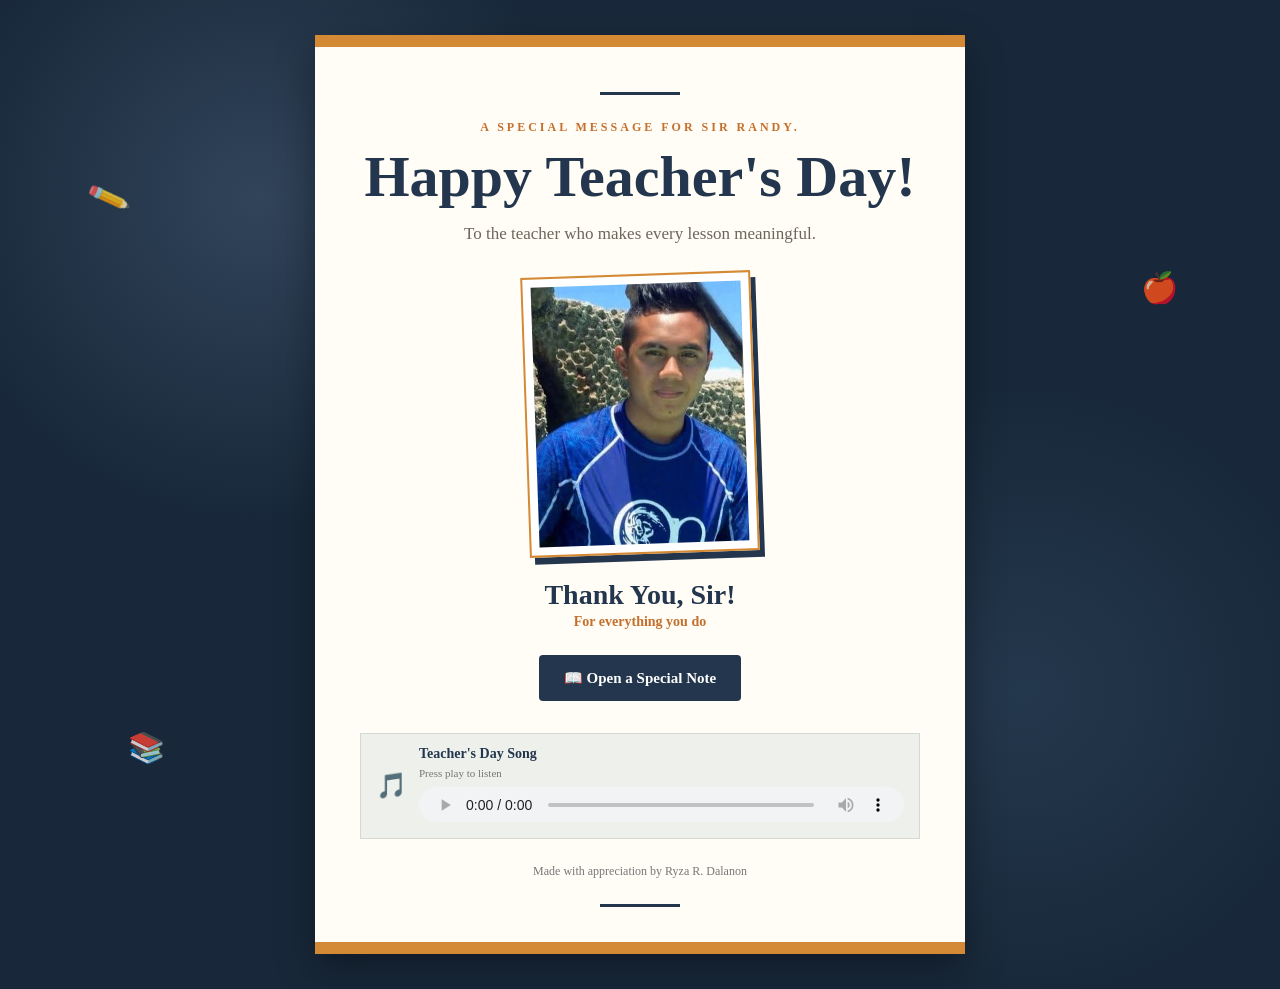
<file: index.html>
<!DOCTYPE html>
<html lang="en">
<head>
    <meta charset="UTF-8">
    <meta name="viewport" content="width=device-width, initial-scale=1.0">

    <title>Happy Teacher's Day</title>

    <link rel="stylesheet" href="style.css">
</head>

<body>

    <!-- Small decorations -->
    <div class="decoration pencil">✏️</div>
    <div class="decoration apple">🍎</div>
    <div class="decoration book">📚</div>

    <!-- Main paper -->
    <main class="paper">

        <!-- Top decoration -->
        <div class="top-line"></div>

        <p class="small-text">A SPECIAL MESSAGE FOR SIR RANDY.</p>

        <h1>
            Happy Teacher's Day! 
        </h1>

        <p class="subtitle">
            To the teacher who makes every lesson meaningful.
        </p>


        <!-- Teacher Photo -->
        <div class="photo-frame">

            <!--
                PHOTO:
                Put your photo in the same folder
                and name it teacher.jpg
            -->

            <img src="randypogi1.jpg" alt="Teacher Photo">

        </div>


        <!-- Teacher name -->
        <h2 class="teacher-name">
            Thank You, Sir!
        </h2>

        <p class="teacher-subject">
            For everything you do
        </p>


       


        <!-- Button -->
        <button id="surpriseButton">
            📖 Open a Special Note
        </button>


        <!-- Hidden message -->
        <div id="surpriseMessage" class="hidden-message">

            <div class="note-paper">

                <span>📌</span>

                

                <p>
                    Thank you for believing in us,
                    helping us when we struggle,
                    and celebrating our little achievements.
                </p>

                <p>
                    Your students will always remember
                    the lessons and memories you gave us.
                </p>

                <h3>Happy Teacher's Day! </h3>

            </div>

        </div>


        <!-- Simple music-style box -->
        <div class="music-box">

    <div class="music-icon">🎵</div>

    <div class="music-info">
        <strong>Teacher's Day Song</strong>
        <small>Press play to listen</small>

        <audio controls>
            <source src="audio.mp4" type="audio/mpeg">
            Your browser does not support audio.
        </audio>
    </div>

</div>


        <p class="footer-message">
            Made with appreciation by Ryza R. Dalanon
        </p>

        <div class="bottom-line"></div>

    </main>


    <script>
    const surpriseButton = document.getElementById("surpriseButton");
    const surpriseMessage = document.getElementById("surpriseMessage");

    surpriseButton.addEventListener("click", function () {

        surpriseMessage.classList.toggle("show");

        if (surpriseMessage.classList.contains("show")) {
            surpriseButton.textContent = "📕 Close the Special Note";
        } else {
            surpriseButton.textContent = "📖 Open a Special Note";
        }

    });
</script>

</body>
</html>

</body>
</html>
</file>
<file: style.css>
/* =========================
   BASIC SETTINGS
========================= */

* {
    margin: 0;
    padding: 0;
    box-sizing: border-box;
}

html {
    scroll-behavior: smooth;
}

body {
    min-height: 100vh;

    font-family: Georgia, "Times New Roman", serif;

    background:
        radial-gradient(circle at 20% 20%, #31445a 0, transparent 25%),
        radial-gradient(circle at 80% 70%, #24384d 0, transparent 25%),
        #18283a;

    color: #263447;

    display: flex;
    justify-content: center;
    align-items: flex-start;

    padding: 35px 15px;

    position: relative;
}


/* =========================
   BACKGROUND DECORATIONS
========================= */

.decoration {
    position: fixed;

    font-size: 30px;

    opacity: 0.8;

    animation: float 4s ease-in-out infinite;

    pointer-events: none;
}

.pencil {
    left: 7%;
    top: 20%;
    transform: rotate(-20deg);
}

.apple {
    right: 8%;
    top: 30%;
    animation-delay: 1s;
}

.book {
    left: 10%;
    bottom: 15%;
    animation-delay: 2s;
}

@keyframes float {

    0%,
    100% {
        transform: translateY(0);
    }

    50% {
        transform: translateY(-10px);
    }
}


/* =========================
   MAIN PAPER
========================= */

.paper {
    width: 100%;
    max-width: 650px;

    background: #fffdf5;

    padding: 45px 45px 35px;

    text-align: center;

    position: relative;

    box-shadow:
        0 15px 35px rgba(0, 0, 0, 0.35);

    border-top: 12px solid #d48a35;
    border-bottom: 12px solid #d48a35;

    animation: paperAppear 0.8s ease;
}

@keyframes paperAppear {

    from {
        opacity: 0;
        transform: translateY(30px);
    }

    to {
        opacity: 1;
        transform: translateY(0);
    }
}


/* =========================
   TOP / BOTTOM LINES
========================= */

.top-line,
.bottom-line {
    height: 3px;

    background: #23364d;

    width: 80px;

    margin: 0 auto 25px;
}

.bottom-line {
    margin: 25px auto 0;
}


/* =========================
   TEXT
========================= */

.small-text {
    color: #c46f2d;

    font-size: 12px;

    font-weight: bold;

    letter-spacing: 3px;

    margin-bottom: 10px;
}

h1 {
    color: #23364d;

    font-size: clamp(35px, 7vw, 58px);

    line-height: 1.1;

    margin-bottom: 15px;
}

.subtitle {
    color: #6d665c;

    font-size: 17px;

    margin-bottom: 30px;
}


/* =========================
   TEACHER PHOTO
========================= */

.photo-frame {
    width: 230px;
    height: 280px;

    margin: 0 auto 25px;

    padding: 8px;

    background: white;

    border: 2px solid #d48a35;

    box-shadow:
        5px 7px 0 #23364d;

    transform: rotate(-2deg);

    transition: 0.3s;
}

.photo-frame:hover {
    transform: rotate(0deg) translateY(-5px);
}

.photo-frame img {
    width: 100%;
    height: 100%;

    object-fit: cover;

    background: #e8e2d5;
}


/* =========================
   TEACHER NAME
========================= */

.teacher-name {
    color: #23364d;

    font-size: 28px;

    margin-bottom: 3px;
}

.teacher-subject {
    color: #c46f2d;

    font-size: 14px;

    font-weight: bold;

    margin-bottom: 25px;
}


/* =========================
   MESSAGE
========================= */

.message-box {
    background: #f4e7b8;

    border-left: 5px solid #d48a35;

    padding: 22px;

    text-align: left;

    margin-bottom: 25px;

    box-shadow: 3px 4px 0 #ddd2b9;
}

.message-box p {
    margin-bottom: 13px;

    font-size: 15px;

    line-height: 1.7;
}

.message-box p:last-of-type {
    margin-bottom: 13px;
}

.message-box strong {
    color: #23364d;
}


/* =========================
   BUTTON
========================= */

#surpriseButton {
    border: none;

    background: #23364d;

    color: white;

    padding: 14px 25px;

    font-family: inherit;

    font-size: 15px;

    font-weight: bold;

    cursor: pointer;

    border-radius: 4px;

    transition: 0.3s;
}

#surpriseButton:hover {
    background: #c46f2d;

    transform: translateY(-3px);

    box-shadow: 0 5px 0 #8f4e20;
}


/* =========================
   HIDDEN NOTE
========================= */

.hidden-message {
    display: grid;

    grid-template-rows: 0fr;

    opacity: 0;

    transition:
        grid-template-rows 0.5s ease,
        opacity 0.5s ease;

    margin-top: 0;
}

.hidden-message.show {
    grid-template-rows: 1fr;

    opacity: 1;

    margin-top: 25px;
}

.note-paper {
    overflow: hidden;

    background: #fff0a8;

    padding: 0 25px;

    transform: rotate(1deg);

    border: 1px solid #dfc866;

    box-shadow: 4px 5px 0 #d8cda9;
}

.hidden-message.show .note-paper {
    padding-top: 25px;
    padding-bottom: 25px;
}

.note-paper span {
    font-size: 20px;
}

.note-paper h3 {
    color: #23364d;

    margin: 10px 0;
}

.note-paper p {
    color: #514c44;

    font-size: 14px;

    margin-bottom: 12px;
}


/* =========================
   MUSIC BOX
========================= */

.music-box {
    margin-top: 30px;

    background: #edf0eb;

    border: 1px solid #d6d8d2;

    padding: 12px 15px;

    display: flex;

    align-items: center;

    gap: 12px;

    text-align: left;
}

.music-icon {
    font-size: 25px;
}

.music-box div:nth-child(2) {
    flex: 1;
}

.music-box strong {
    display: block;

    color: #23364d;

    font-size: 14px;
}

.music-box small {
    color: #777;

    font-size: 11px;
}

#musicButton {
    width: 38px;
    height: 38px;

    border: none;

    border-radius: 50%;

    background: #c46f2d;

    color: white;

    cursor: pointer;

    transition: 0.3s;
}

#musicButton:hover {
    transform: scale(1.1);
}


/* =========================
   FOOTER
========================= */

.footer-message {
    color: #777;

    font-size: 12px;

    margin-top: 25px;
}


/* =========================
   MOBILE
========================= */

@media (max-width: 600px) {

    body {
        padding: 15px 8px;
    }

    .paper {
        padding: 35px 22px 25px;

        border-top-width: 8px;
        border-bottom-width: 8px;
    }

    h1 {
        font-size: 39px;
    }

    .subtitle {
        font-size: 15px;
    }

    .photo-frame {
        width: 200px;
        height: 245px;
    }

    .message-box {
        padding: 18px;
    }

    .message-box p {
        font-size: 14px;
    }

    .decoration {
        font-size: 22px;
    }

    .pencil {
        left: 2%;
    }

    .apple {
        right: 2%;
    }

    .book {
        left: 3%;
    }
}
 .music-info {
    flex: 1;
}

.music-info strong {
    display: block;
    color: #23364d;
    margin-bottom: 5px;
}

.music-info small {
    display: block;
    color: #777;
    margin-bottom: 8px;
}

.music-info audio {
    width: 100%;
    height: 35px;
}

.hidden-message {
    display: grid;
    grid-template-rows: 0fr;
    opacity: 0;
    transition: 0.5s ease;
    margin-top: 0;
}

.hidden-message.show {
    grid-template-rows: 1fr;
    opacity: 1;
    margin-top: 25px;
}

.note-paper {
    overflow: hidden;
    background: #fff0a8;
    padding: 0 25px;
    border: 1px solid #dfc866;
    box-shadow: 4px 5px 0 #d8cda9;
}

.hidden-message.show .note-paper {
    padding-top: 25px;
    padding-bottom: 25px;
}
</file>
